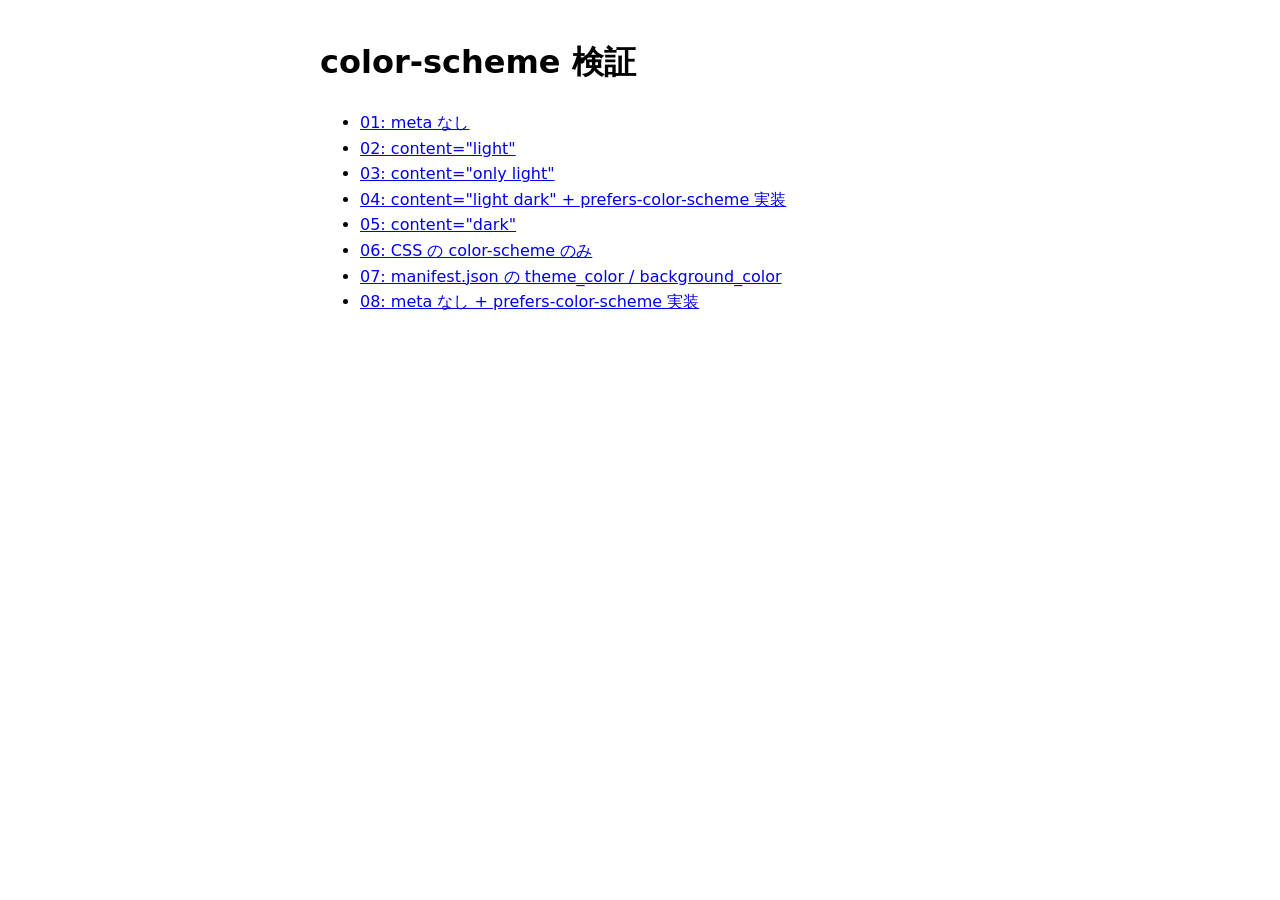
<file: public/index.html>
<!DOCTYPE html>
<html lang="ja">

<head>
  <meta charset="utf-8">
  <meta name="viewport" content="width=device-width, initial-scale=1">
  <title>color-scheme 検証</title>
  <link rel="stylesheet" href="./style.css">
</head>

<body>
  <h1>color-scheme 検証</h1>
  <ul>
    <li><a href="./cases/01-no-meta.html">01: meta なし</a></li>
    <li><a href="./cases/02-light.html">02: content="light"</a></li>
    <li><a href="./cases/03-only-light.html">03: content="only light"</a></li>
    <li><a href="./cases/04-light-dark.html">04: content="light dark" + prefers-color-scheme 実装</a></li>
    <li><a href="./cases/05-dark.html">05: content="dark"</a></li>
    <li><a href="./cases/06-css-only.html">06: CSS の color-scheme のみ</a></li>
    <li><a href="./cases/07-manifest.html">07: manifest.json の theme_color / background_color</a></li>
    <li><a href="./cases/08-no-meta-dark-css.html">08: meta なし + prefers-color-scheme 実装</a></li>
  </ul>
</body>

</html>
</file>
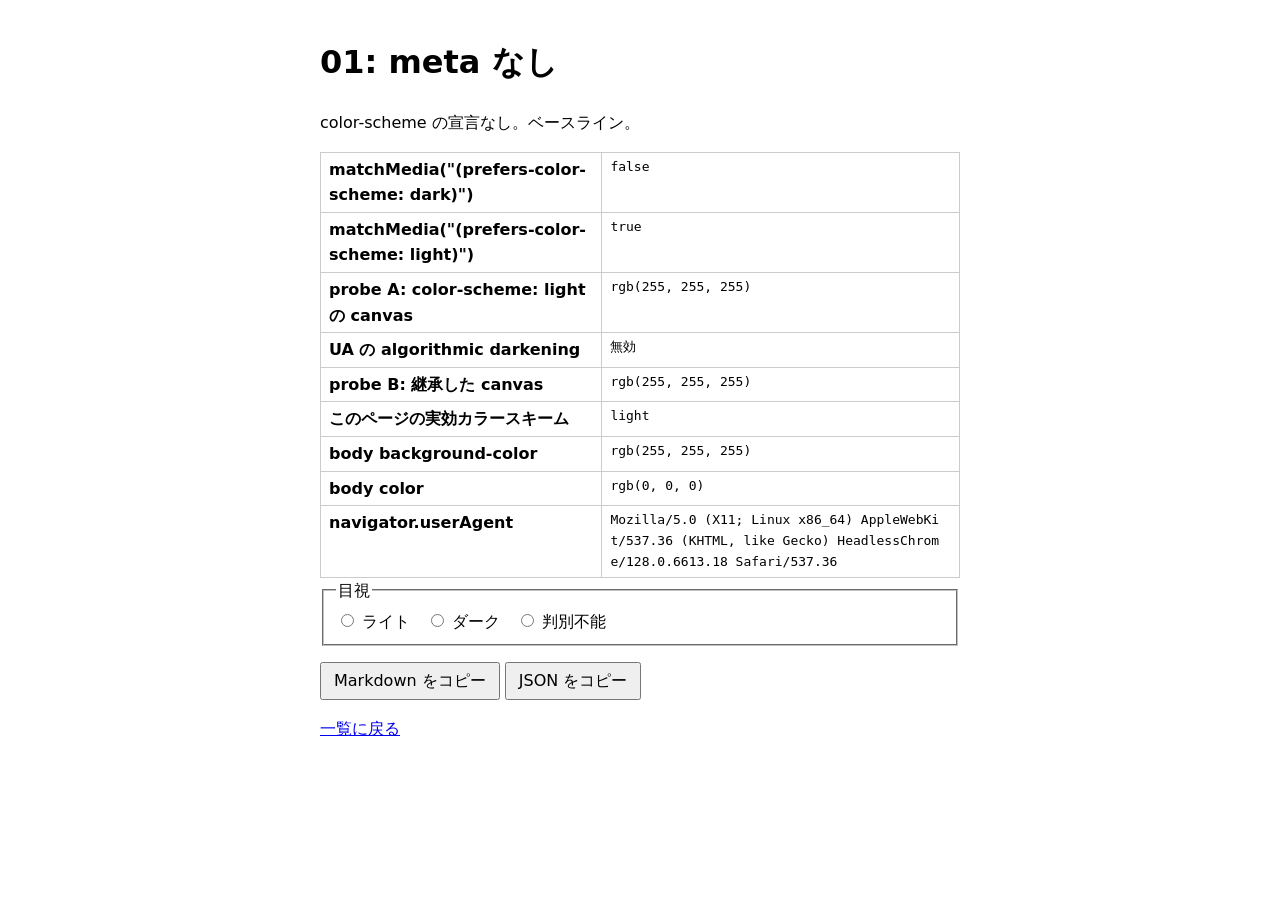
<file: public/cases/01-no-meta.html>
<!DOCTYPE html>
<html lang="ja">

<head>
  <meta charset="utf-8">
  <meta name="viewport" content="width=device-width, initial-scale=1">

  <title>01: meta なし</title>
  <link rel="stylesheet" href="../style.css">
  <script src="../detect.js" defer></script>
</head>

<body>
  <h1>01: meta なし</h1>
  <p>color-scheme の宣言なし。ベースライン。</p>
  <div id="result"></div>
  <p><a href="../index.html">一覧に戻る</a></p>
</body>

</html>
</file>
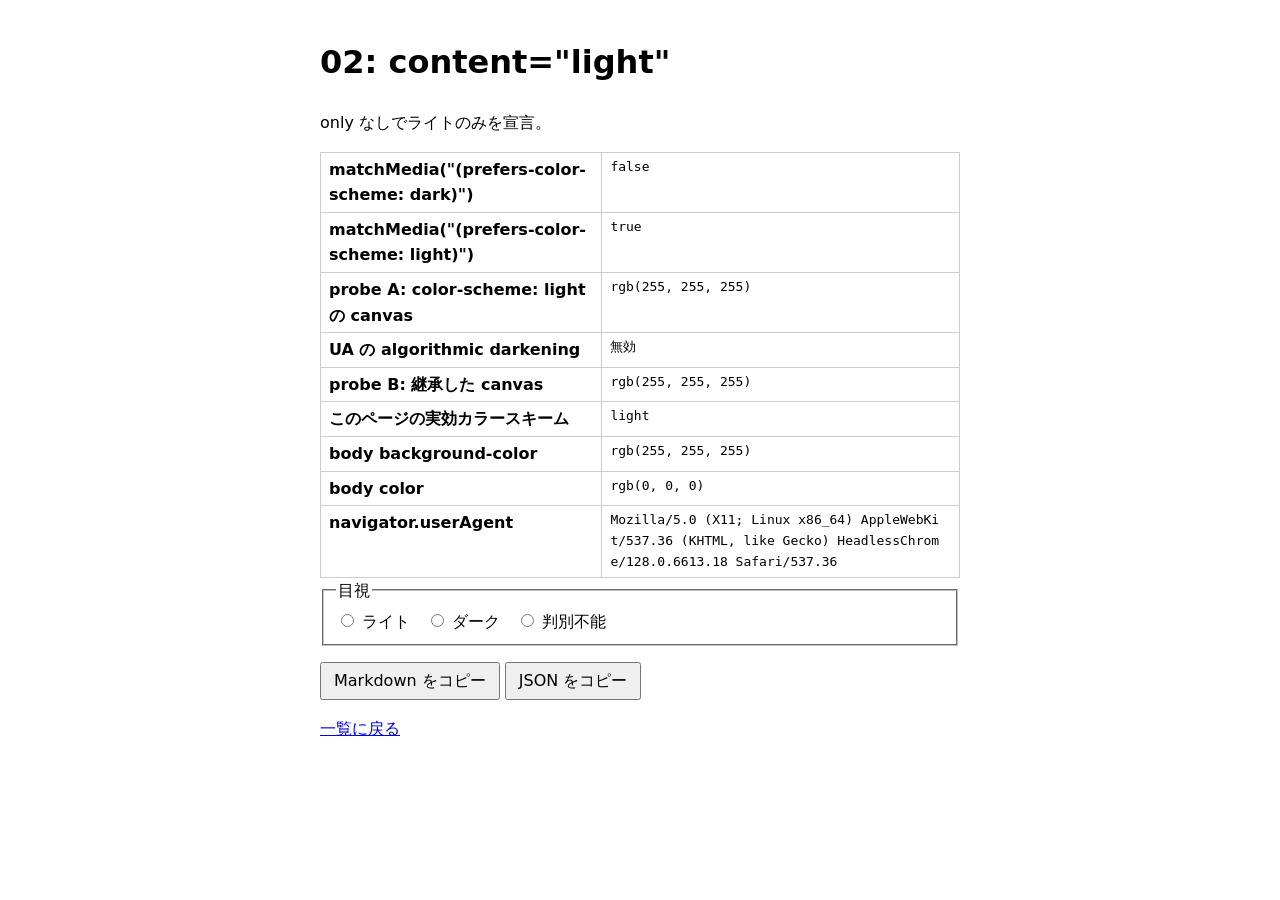
<file: public/cases/02-light.html>
<!DOCTYPE html>
<html lang="ja">

<head>
  <meta charset="utf-8">
  <meta name="viewport" content="width=device-width, initial-scale=1">
  <meta name="color-scheme" content="light">
  <title>02: content="light"</title>
  <link rel="stylesheet" href="../style.css">
  <script src="../detect.js" defer></script>
</head>

<body>
  <h1>02: content="light"</h1>
  <p>only なしでライトのみを宣言。</p>
  <div id="result"></div>
  <p><a href="../index.html">一覧に戻る</a></p>
</body>

</html>
</file>
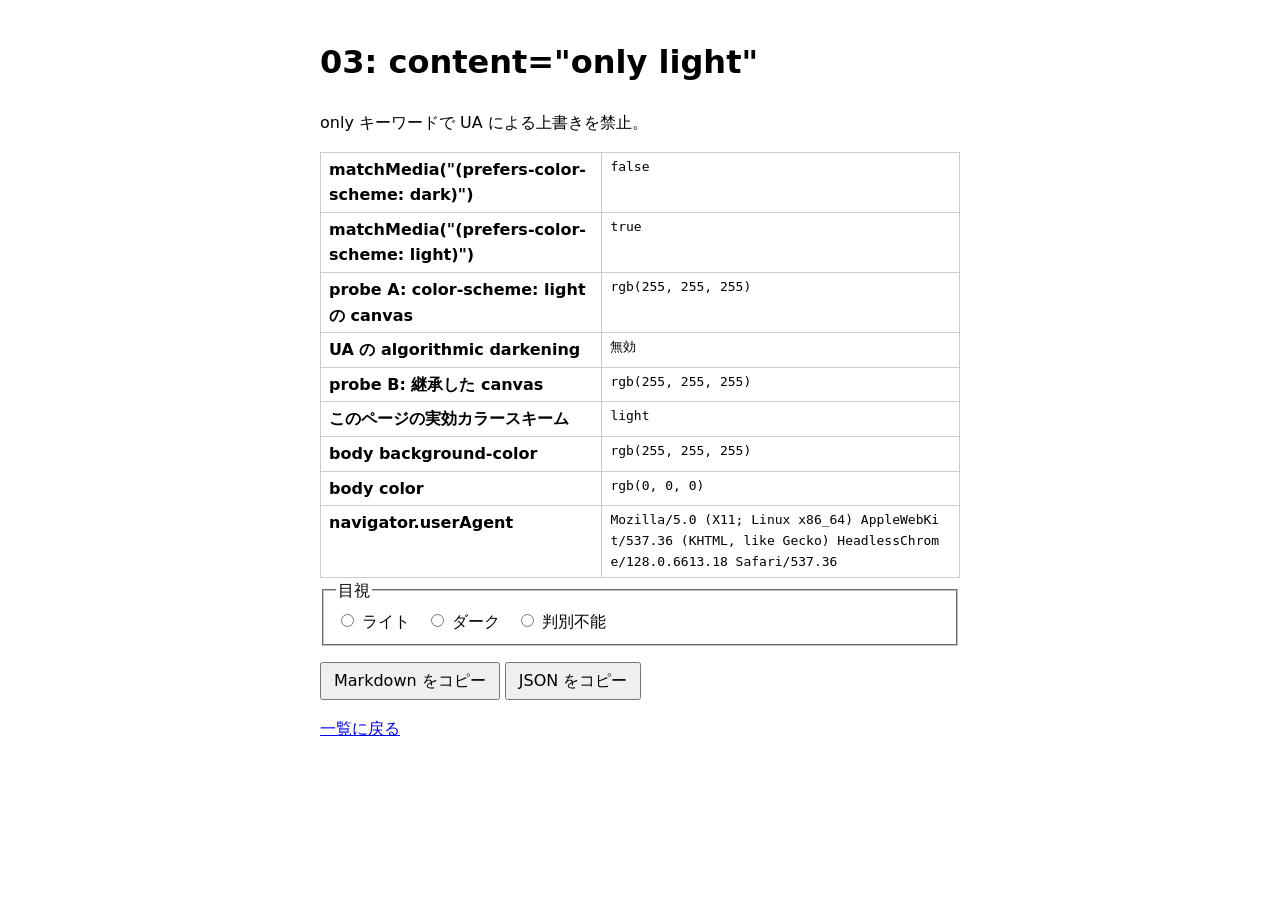
<file: public/cases/03-only-light.html>
<!DOCTYPE html>
<html lang="ja">

<head>
  <meta charset="utf-8">
  <meta name="viewport" content="width=device-width, initial-scale=1">
  <meta name="color-scheme" content="only light">
  <title>03: content="only light"</title>
  <link rel="stylesheet" href="../style.css">
  <script src="../detect.js" defer></script>
</head>

<body>
  <h1>03: content="only light"</h1>
  <p>only キーワードで UA による上書きを禁止。</p>
  <div id="result"></div>
  <p><a href="../index.html">一覧に戻る</a></p>
</body>

</html>
</file>
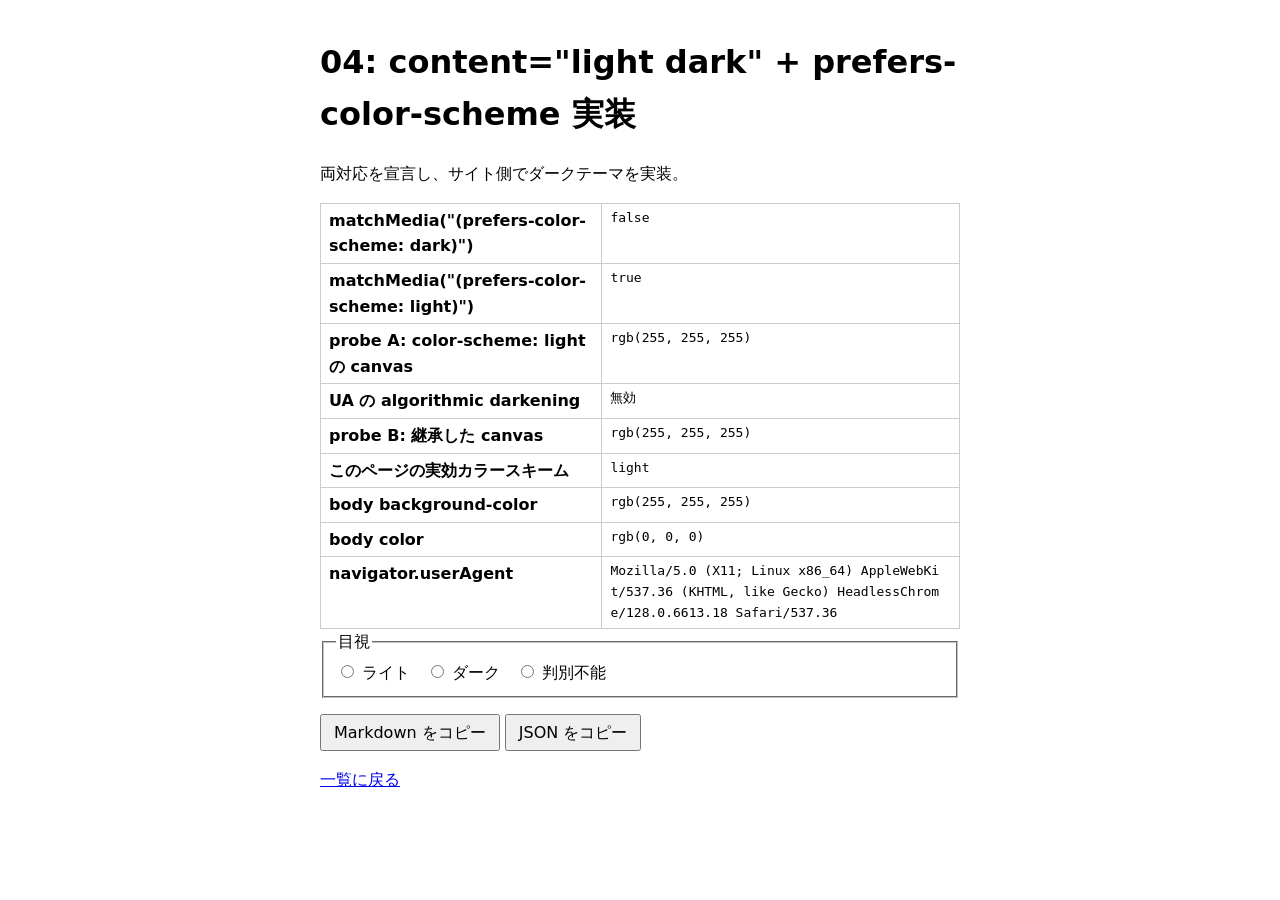
<file: public/cases/04-light-dark.html>
<!DOCTYPE html>
<html lang="ja">
<head>
<meta charset="utf-8">
<meta name="viewport" content="width=device-width, initial-scale=1">
<meta name="color-scheme" content="light dark">
<title>04: content="light dark" + prefers-color-scheme 実装</title>
<link rel="stylesheet" href="../style.css">
<style>
@media (prefers-color-scheme: dark) {
  body { background: #111111; color: #eeeeee; }
  th, td { border-color: #555555; }
}
</style>
<script src="../detect.js" defer></script>
</head>
<body>
<h1>04: content="light dark" + prefers-color-scheme 実装</h1>
<p>両対応を宣言し、サイト側でダークテーマを実装。</p>
<div id="result"></div>
<p><a href="../index.html">一覧に戻る</a></p>
</body>
</html>
</file>
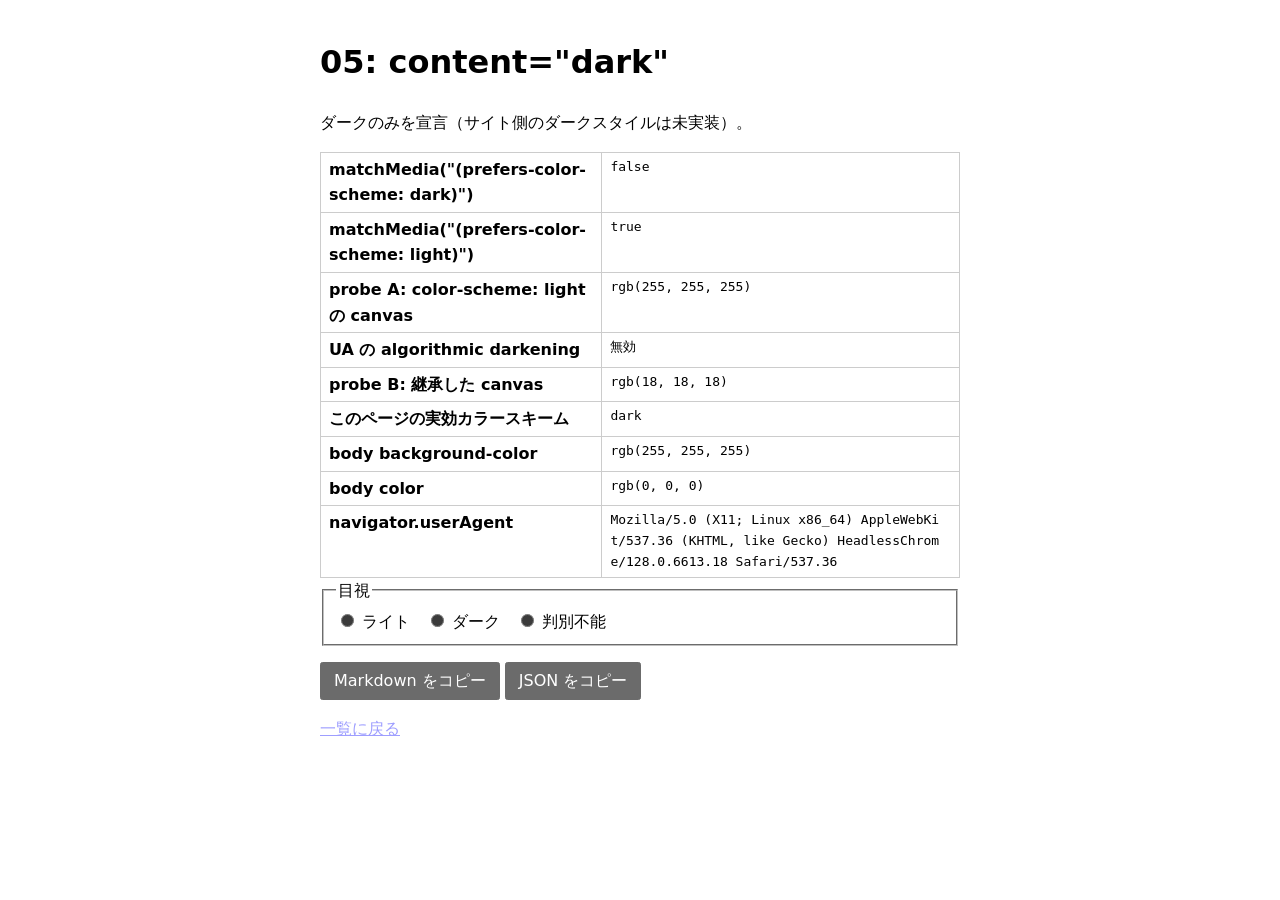
<file: public/cases/05-dark.html>
<!DOCTYPE html>
<html lang="ja">

<head>
  <meta charset="utf-8">
  <meta name="viewport" content="width=device-width, initial-scale=1">
  <meta name="color-scheme" content="dark">
  <title>05: content="dark"</title>
  <link rel="stylesheet" href="../style.css">
  <script src="../detect.js" defer></script>
</head>

<body>
  <h1>05: content="dark"</h1>
  <p>ダークのみを宣言（サイト側のダークスタイルは未実装）。</p>
  <div id="result"></div>
  <p><a href="../index.html">一覧に戻る</a></p>
</body>

</html>
</file>
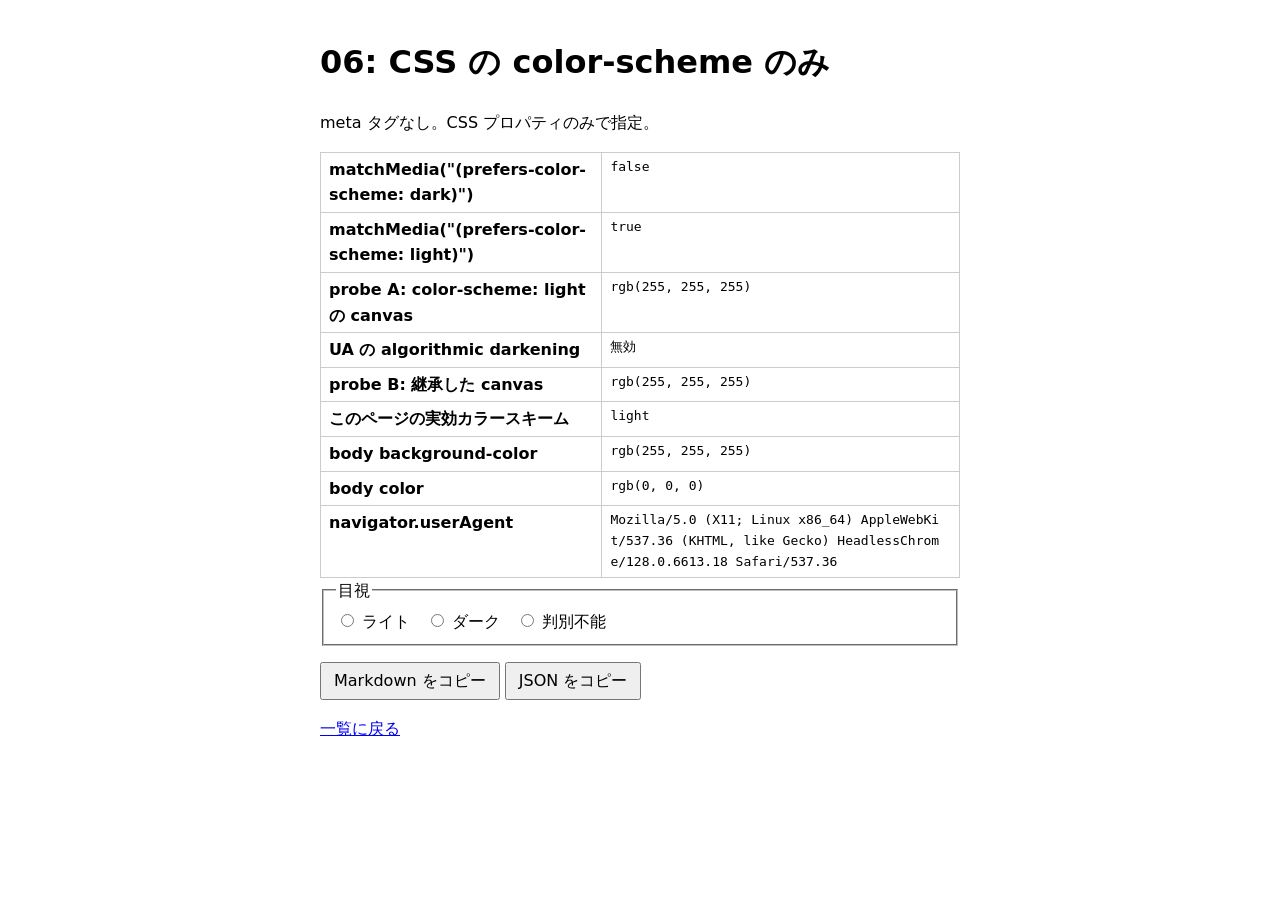
<file: public/cases/06-css-only.html>
<!DOCTYPE html>
<html lang="ja">

<head>
  <meta charset="utf-8">
  <meta name="viewport" content="width=device-width, initial-scale=1">
  <style>
    :root {
      color-scheme: only light;
    }
  </style>
  <title>06: CSS の color-scheme のみ</title>
  <link rel="stylesheet" href="../style.css">
  <script src="../detect.js" defer></script>
</head>

<body>
  <h1>06: CSS の color-scheme のみ</h1>
  <p>meta タグなし。CSS プロパティのみで指定。</p>
  <div id="result"></div>
  <p><a href="../index.html">一覧に戻る</a></p>
</body>

</html>
</file>
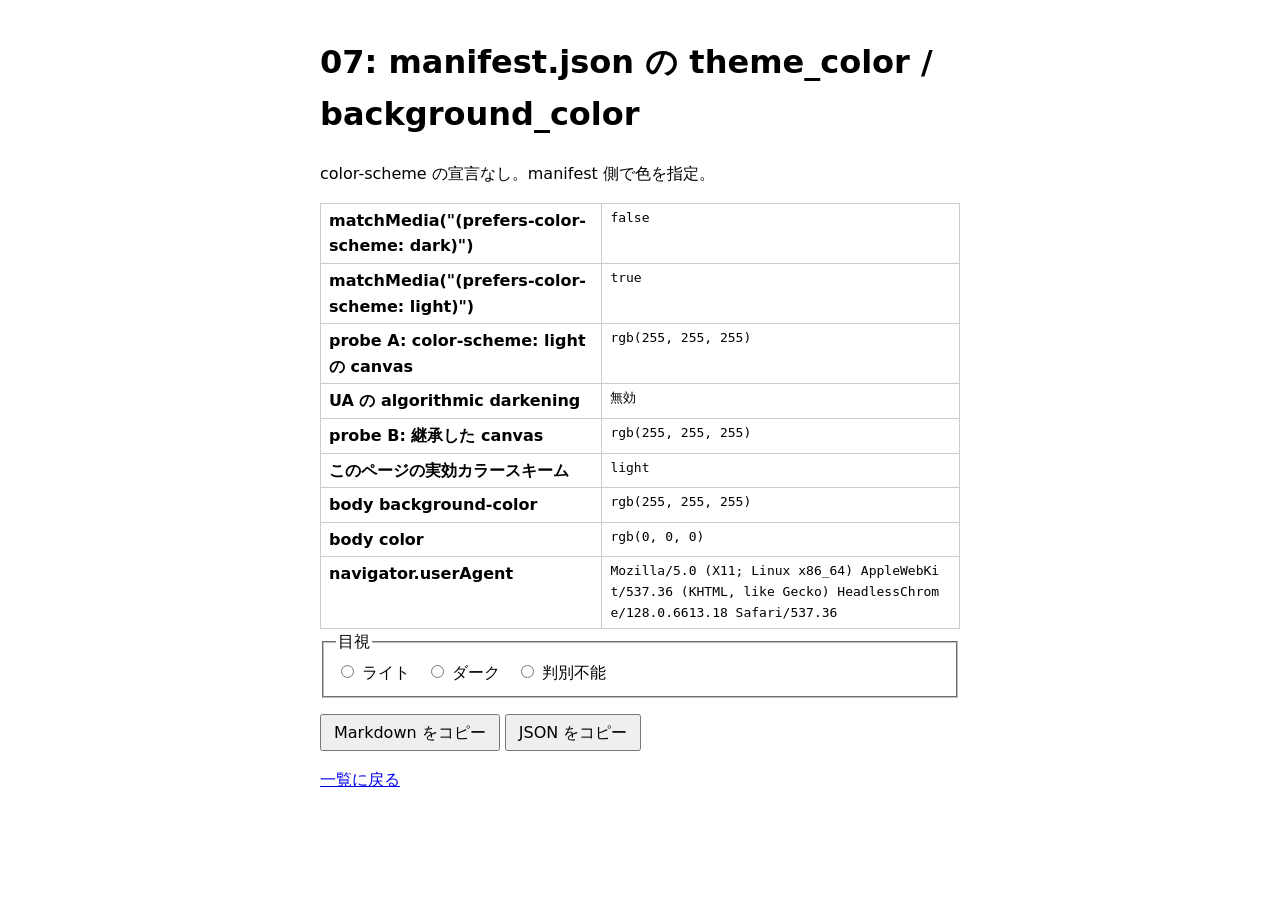
<file: public/cases/07-manifest.html>
<!DOCTYPE html>
<html lang="ja">

<head>
  <meta charset="utf-8">
  <meta name="viewport" content="width=device-width, initial-scale=1">
  <link rel="manifest" href="../manifest.json">
  <title>07: manifest.json の theme_color / background_color</title>
  <link rel="stylesheet" href="../style.css">
  <script src="../detect.js" defer></script>
</head>

<body>
  <h1>07: manifest.json の theme_color / background_color</h1>
  <p>color-scheme の宣言なし。manifest 側で色を指定。</p>
  <div id="result"></div>
  <p><a href="../index.html">一覧に戻る</a></p>
</body>

</html>
</file>
<file: public/style.css>
body {
  max-width: 40rem;
  margin: 0 auto;
  padding: 1rem;
  font-family: system-ui, sans-serif;
  line-height: 1.6;
  background: #ffffff;
  color: #000000;
}

table {
  border-collapse: collapse;
  width: 100%;
}

th,
td {
  border: 1px solid #cccccc;
  padding: 0.25rem 0.5rem;
  text-align: left;
  vertical-align: top;
}

td {
  font-family: monospace;
  word-break: break-all;
}

button {
  font: inherit;
  padding: 0.25rem 0.75rem;
}

fieldset label {
  margin-right: 1rem;
}
</file>
